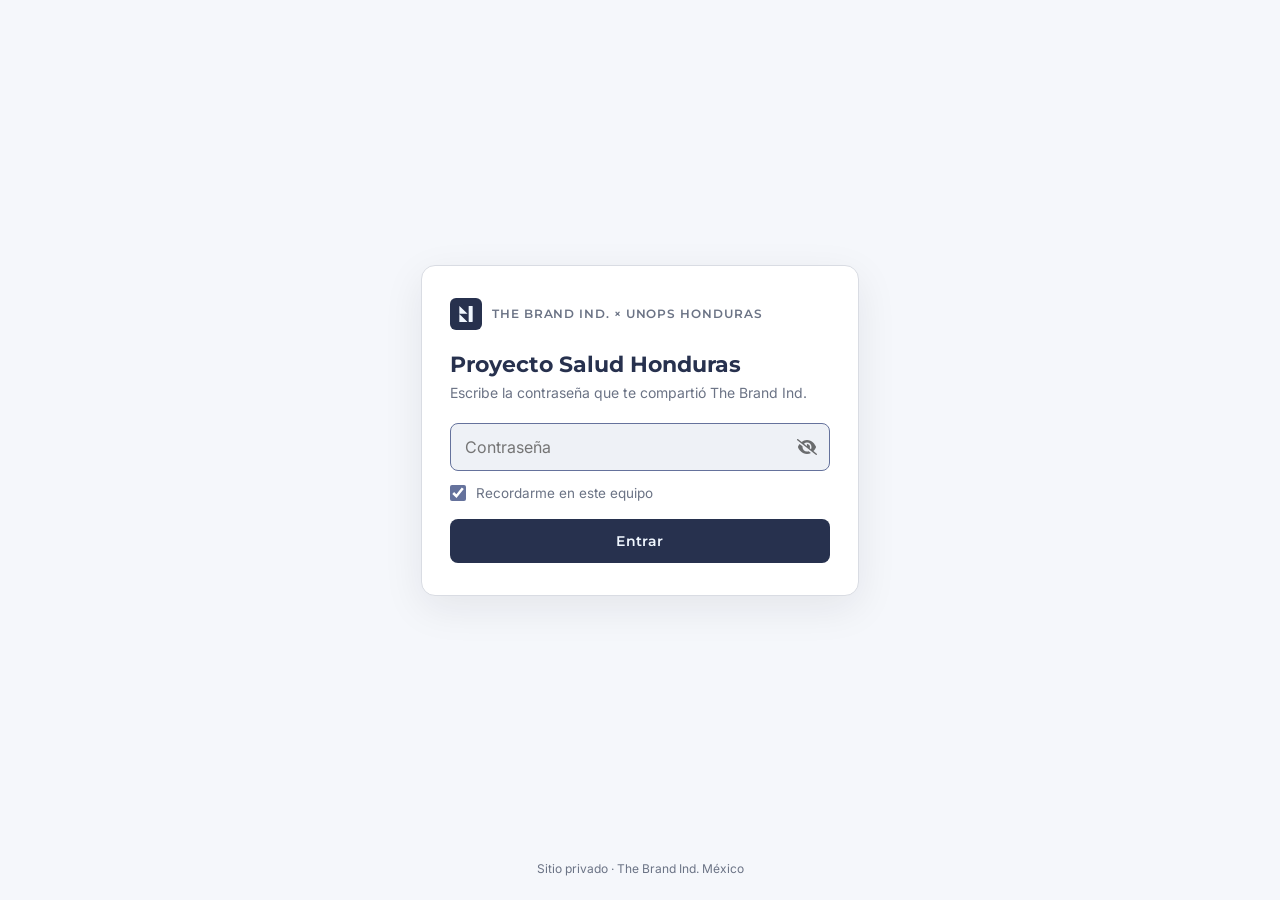
<file: index.html>
<!DOCTYPE html>
<html class="staticrypt-html" lang="es">
    <head>
        <meta charset="utf-8" />
        <title>Proyecto Salud Honduras</title>
        <meta name="viewport" content="width=device-width, initial-scale=1" />
        <meta name="robots" content="noindex,nofollow" />
        <script>try{var t=localStorage.getItem("bi-theme");if(t)document.documentElement.setAttribute("data-theme",t)}catch(e){}</script>

        <!-- do not cache this page -->
        <meta http-equiv="cache-control" content="max-age=0" />
        <meta http-equiv="cache-control" content="no-cache" />
        <meta http-equiv="expires" content="0" />
        <meta http-equiv="expires" content="Tue, 01 Jan 1980 1:00:00 GMT" />
        <meta http-equiv="pragma" content="no-cache" />

        <link rel="preconnect" href="https://fonts.googleapis.com">
        <link rel="stylesheet" href="https://fonts.googleapis.com/css2?family=Montserrat:wght@600;700&family=Inter:wght@400;500&display=swap">
        <style>
            :root{--bg:#f5f7fb;--card:#ffffff;--navy:#27314e;--mid:#65729c;--ink:#2e3440;--muted:#6b7385;--line:#d9dce3;--field:#eef1f6;--btn:#27314e;--btn-fg:#f0f7ff;color-scheme:light}
            @media (prefers-color-scheme:dark){:root{--bg:#141824;--card:#1b2030;--navy:#c9d3f0;--mid:#9aa8d4;--ink:#dfe3ec;--muted:#9aa2b4;--line:#2e3548;--field:#141824;--btn:#c9d3f0;--btn-fg:#141824;color-scheme:dark}}
            :root[data-theme="light"]{--bg:#f5f7fb;--card:#ffffff;--navy:#27314e;--mid:#65729c;--ink:#2e3440;--muted:#6b7385;--line:#d9dce3;--field:#eef1f6;--btn:#27314e;--btn-fg:#f0f7ff;color-scheme:light}
            :root[data-theme="dark"]{--bg:#141824;--card:#1b2030;--navy:#c9d3f0;--mid:#9aa8d4;--ink:#dfe3ec;--muted:#9aa2b4;--line:#2e3548;--field:#141824;--btn:#c9d3f0;--btn-fg:#141824;color-scheme:dark}
            .staticrypt-html{height:100%}
            .staticrypt-body{height:100%;margin:0;background:var(--bg);color:var(--ink);font-family:"Inter",system-ui,-apple-system,"Segoe UI",sans-serif}
            .staticrypt-content{min-height:100%;display:flex;flex-direction:column}
            .staticrypt-page{flex:1;display:grid;place-items:center;padding:32px 16px}
            .staticrypt-form{width:100%;max-width:380px;background:var(--card);border:1px solid var(--line);border-radius:14px;padding:32px 28px;box-shadow:0 12px 40px rgba(20,24,36,.08)}
            .bi-brand{display:flex;align-items:center;gap:10px;margin-bottom:22px;font-family:"Montserrat",sans-serif;font-weight:600;font-size:11.5px;letter-spacing:.08em;text-transform:uppercase;color:var(--muted)}
            .bi-brand svg{width:32px;height:32px;border-radius:6px}
            .staticrypt-instructions p{margin:0}
            .staticrypt-title{font-family:"Montserrat",sans-serif;font-weight:700;font-size:22px;line-height:1.2;color:var(--navy);margin-bottom:6px!important}
            .staticrypt-instructions p+p{font-size:14px;color:var(--muted);margin-bottom:22px}
            .staticrypt-hr{display:none}
            .staticrypt-password-container{position:relative;background:var(--field);border:1px solid var(--line);border-radius:8px;margin:0 0 14px}
            .staticrypt-password-container:focus-within{border-color:var(--mid)}
            .staticrypt-form input[type="password"],.staticrypt-form input[type="text"]{background:transparent;border:0;outline:0;width:100%;box-sizing:border-box;padding:13px 44px 13px 14px;font:16px "Inter",sans-serif;color:var(--ink)}
            .staticrypt-toggle-password-visibility{cursor:pointer;height:20px;width:20px;padding:12px;position:absolute;right:0;top:50%;transform:translateY(-50%);opacity:.55}
            @media (prefers-color-scheme:dark){.staticrypt-toggle-password-visibility{filter:invert(1)}}
            label.staticrypt-remember{display:flex;align-items:center;gap:10px;margin-bottom:18px;font-size:13.5px;color:var(--muted)}
            .staticrypt-remember input[type="checkbox"]{width:16px;height:16px;accent-color:var(--mid);margin:0}
            .staticrypt-form .staticrypt-decrypt-button{width:100%;border:0;border-radius:8px;padding:13px;background:var(--btn);color:var(--btn-fg);font:600 14px "Montserrat",sans-serif;letter-spacing:.03em;cursor:pointer}
            .staticrypt-form .staticrypt-decrypt-button:hover{filter:brightness(1.08)}
            .staticrypt-form .staticrypt-decrypt-button:focus-visible{outline:2px solid var(--mid);outline-offset:2px}
            .bi-foot{text-align:center;font-size:12px;color:var(--muted);padding:0 16px 24px}
            .hidden{display:none!important}
            .staticrypt-spinner-container{height:100%;display:flex;align-items:center;justify-content:center;background:var(--bg)}
            .staticrypt-spinner{display:inline-block;width:2rem;height:2rem;border:.25em solid var(--mid);border-right-color:transparent;border-radius:50%;animation:spinner-border .75s linear infinite}
            @keyframes spinner-border{100%{transform:rotate(360deg)}}
        </style>
    </head>

    <body class="staticrypt-body">
        <div id="staticrypt_loading" class="staticrypt-spinner-container">
            <div class="staticrypt-spinner"></div>
        </div>

        <div id="staticrypt_content" class="staticrypt-content hidden">
            <div class="staticrypt-page">
                <div class="staticrypt-form">
                    <div class="bi-brand"><svg viewBox="198.93 198.93 682.14 682.14" aria-hidden="true"><path fill="#27314e" d="M881.07,858.44c0,12.5-10.13,22.63-22.63,22.63H221.56c-12.5,0-22.63-10.13-22.63-22.63V221.56c0-12.5,10.13-22.63,22.63-22.63h636.88c12.5,0,22.63,10.13,22.63,22.63v636.88Z"/><path fill="#f0f7ff" d="M564.13,710.54h-161.91c-2.41,0-4.36-1.95-4.36-4.36v-155.64c0-3.89,4.7-5.83,7.45-3.08l161.78,155.76c2.76,2.66.88,7.33-2.95,7.33Z"/><path fill="#f0f7ff" d="M564.13,535.25h-161.91c-2.41,0-4.360-1.95-4.36-4.36v-155.64c0-3.89,4.7-5.83,7.45-3.08l161.78,155.76c2.76,2.66.88,7.33-2.95,7.33Z"/><path fill="#f0f7ff" d="M605.41,369.46h68.1c4.76,0,8.63,3.87,8.63,8.63v323.81c0,4.76-3.87,8.63-8.63,8.63h-68.1c-4.76,0-8.63-3.87-8.63-8.63v-323.81c0-4.76,3.87-8.63,8.63-8.63Z"/></svg><span>The Brand Ind. × UNOPS Honduras</span></div>
                    <div class="staticrypt-instructions">
                        <p class="staticrypt-title">Proyecto Salud Honduras</p>
                        <p>Escribe la contraseña que te compartió The Brand Ind.</p>
                    </div>

                    <hr class="staticrypt-hr" />

                    <form id="staticrypt-form" action="#" method="post">
                        <div class="staticrypt-password-container">
                            <input
                                id="staticrypt-password"
                                type="password"
                                name="password"
                                placeholder="Contraseña"
                                autofocus
                            />

                            <img
                                class="staticrypt-toggle-password-visibility"
                                alt="Mostrar contraseña"
                                title="Mostrar contraseña"
                                src="[data-uri]"
                            />
                        </div>

                        <label id="staticrypt-remember-label" class="staticrypt-remember hidden">
                            <input id="staticrypt-remember" type="checkbox" name="remember" checked />
                            Recordarme en este equipo
                        </label>

                        <input type="submit" class="staticrypt-decrypt-button" value="Entrar" />
                    </form>
                </div>
            </div>
            <div class="bi-foot">Sitio privado · The Brand Ind. México</div>
        </div>

        <script>
            // these variables will be filled when generating the file - the template format is 'variable_name'
            const staticryptInitiator = ((function(){
  const exports = {};
  const cryptoEngine = ((function(){
  const exports = {};
  const { subtle } = crypto;

const IV_BITS = 16 * 8;
const HEX_BITS = 4;
const ENCRYPTION_ALGO = "AES-CBC";

/**
 * Translates between utf8 encoded hexadecimal strings
 * and Uint8Array bytes.
 */
const HexEncoder = {
    /**
     * hex string -> bytes
     * @param {string} hexString
     * @returns {Uint8Array}
     */
    parse: function (hexString) {
        if (hexString.length % 2 !== 0) throw "Invalid hexString";
        const arrayBuffer = new Uint8Array(hexString.length / 2);

        for (let i = 0; i < hexString.length; i += 2) {
            const byteValue = parseInt(hexString.substring(i, i + 2), 16);
            if (isNaN(byteValue)) {
                throw "Invalid hexString";
            }
            arrayBuffer[i / 2] = byteValue;
        }
        return arrayBuffer;
    },

    /**
     * bytes -> hex string
     * @param {Uint8Array} bytes
     * @returns {string}
     */
    stringify: function (bytes) {
        const hexBytes = [];

        for (let i = 0; i < bytes.length; ++i) {
            let byteString = bytes[i].toString(16);
            if (byteString.length < 2) {
                byteString = "0" + byteString;
            }
            hexBytes.push(byteString);
        }
        return hexBytes.join("");
    },
};

/**
 * Translates between utf8 strings and Uint8Array bytes.
 */
const UTF8Encoder = {
    parse: function (str) {
        return new TextEncoder().encode(str);
    },

    stringify: function (bytes) {
        return new TextDecoder().decode(bytes);
    },
};

/**
 * Salt and encrypt a msg with a password.
 */
async function encrypt(msg, hashedPassword) {
    // Must be 16 bytes, unpredictable, and preferably cryptographically random. However, it need not be secret.
    // https://developer.mozilla.org/en-US/docs/Web/API/SubtleCrypto/encrypt#parameters
    const iv = crypto.getRandomValues(new Uint8Array(IV_BITS / 8));

    const key = await subtle.importKey("raw", HexEncoder.parse(hashedPassword), ENCRYPTION_ALGO, false, ["encrypt"]);

    const encrypted = await subtle.encrypt(
        {
            name: ENCRYPTION_ALGO,
            iv: iv,
        },
        key,
        UTF8Encoder.parse(msg)
    );

    // iv will be 32 hex characters, we prepend it to the ciphertext for use in decryption
    return HexEncoder.stringify(iv) + HexEncoder.stringify(new Uint8Array(encrypted));
}
exports.encrypt = encrypt;

/**
 * Decrypt a salted msg using a password.
 *
 * @param {string} encryptedMsg
 * @param {string} hashedPassword
 * @returns {Promise<string>}
 */
async function decrypt(encryptedMsg, hashedPassword) {
    const ivLength = IV_BITS / HEX_BITS;
    const iv = HexEncoder.parse(encryptedMsg.substring(0, ivLength));
    const encrypted = encryptedMsg.substring(ivLength);

    const key = await subtle.importKey("raw", HexEncoder.parse(hashedPassword), ENCRYPTION_ALGO, false, ["decrypt"]);

    const outBuffer = await subtle.decrypt(
        {
            name: ENCRYPTION_ALGO,
            iv: iv,
        },
        key,
        HexEncoder.parse(encrypted)
    );

    return UTF8Encoder.stringify(new Uint8Array(outBuffer));
}
exports.decrypt = decrypt;

/**
 * Salt and hash the password so it can be stored in localStorage without opening a password reuse vulnerability.
 *
 * @param {string} password
 * @param {string} salt
 * @returns {Promise<string>}
 */
async function hashPassword(password, salt) {
    // we hash the password in multiple steps, each adding more iterations. This is because we used to allow less
    // iterations, so for backward compatibility reasons, we need to support going from that to more iterations.
    let hashedPassword = await hashLegacyRound(password, salt);

    hashedPassword = await hashSecondRound(hashedPassword, salt);

    return hashThirdRound(hashedPassword, salt);
}
exports.hashPassword = hashPassword;

/**
 * This hashes the password with 1k iterations. This is a low number, we need this function to support backwards
 * compatibility.
 *
 * @param {string} password
 * @param {string} salt
 * @returns {Promise<string>}
 */
function hashLegacyRound(password, salt) {
    return pbkdf2(password, salt, 1000, "SHA-1");
}
exports.hashLegacyRound = hashLegacyRound;

/**
 * Add a second round of iterations. This is because we used to use 1k, so for backwards compatibility with
 * remember-me/autodecrypt links, we need to support going from that to more iterations.
 *
 * @param hashedPassword
 * @param salt
 * @returns {Promise<string>}
 */
function hashSecondRound(hashedPassword, salt) {
    return pbkdf2(hashedPassword, salt, 14000, "SHA-256");
}
exports.hashSecondRound = hashSecondRound;

/**
 * Add a third round of iterations to bring total number to 600k. This is because we used to use 1k, then 15k, so for
 * backwards compatibility with remember-me/autodecrypt links, we need to support going from that to more iterations.
 *
 * @param hashedPassword
 * @param salt
 * @returns {Promise<string>}
 */
function hashThirdRound(hashedPassword, salt) {
    return pbkdf2(hashedPassword, salt, 585000, "SHA-256");
}
exports.hashThirdRound = hashThirdRound;

/**
 * Salt and hash the password so it can be stored in localStorage without opening a password reuse vulnerability.
 *
 * @param {string} password
 * @param {string} salt
 * @param {int} iterations
 * @param {string} hashAlgorithm
 * @returns {Promise<string>}
 */
async function pbkdf2(password, salt, iterations, hashAlgorithm) {
    const key = await subtle.importKey("raw", UTF8Encoder.parse(password), "PBKDF2", false, ["deriveBits"]);

    const keyBytes = await subtle.deriveBits(
        {
            name: "PBKDF2",
            hash: hashAlgorithm,
            iterations,
            salt: UTF8Encoder.parse(salt),
        },
        key,
        256
    );

    return HexEncoder.stringify(new Uint8Array(keyBytes));
}

function generateRandomSalt() {
    const bytes = crypto.getRandomValues(new Uint8Array(128 / 8));

    return HexEncoder.stringify(new Uint8Array(bytes));
}
exports.generateRandomSalt = generateRandomSalt;

async function signMessage(hashedPassword, message) {
    const key = await subtle.importKey(
        "raw",
        HexEncoder.parse(hashedPassword),
        {
            name: "HMAC",
            hash: "SHA-256",
        },
        false,
        ["sign"]
    );
    const signature = await subtle.sign("HMAC", key, UTF8Encoder.parse(message));

    return HexEncoder.stringify(new Uint8Array(signature));
}
exports.signMessage = signMessage;

function getRandomAlphanum() {
    const possibleCharacters = "abcdefghijklmnopqrstuvwxyzABCDEFGHIJKLMNOPQRSTUVWXYZ0123456789";

    let byteArray;
    let parsedInt;

    // Keep generating new random bytes until we get a value that falls
    // within a range that can be evenly divided by possibleCharacters.length
    do {
        byteArray = crypto.getRandomValues(new Uint8Array(1));
        // extract the lowest byte to get an int from 0 to 255 (probably unnecessary, since we're only generating 1 byte)
        parsedInt = byteArray[0] & 0xff;
    } while (parsedInt >= 256 - (256 % possibleCharacters.length));

    // Take the modulo of the parsed integer to get a random number between 0 and totalLength - 1
    const randomIndex = parsedInt % possibleCharacters.length;

    return possibleCharacters[randomIndex];
}

/**
 * Generate a random string of a given length.
 *
 * @param {int} length
 * @returns {string}
 */
function generateRandomString(length) {
    let randomString = "";

    for (let i = 0; i < length; i++) {
        randomString += getRandomAlphanum();
    }

    return randomString;
}
exports.generateRandomString = generateRandomString;

  return exports;
})());
const codec = ((function(){
  const exports = {};
  /**
 * Initialize the codec with the provided cryptoEngine - this return functions to encode and decode messages.
 *
 * @param cryptoEngine - the engine to use for encryption / decryption
 */
function init(cryptoEngine) {
    const exports = {};

    /**
     * Top-level function for encoding a message.
     * Includes password hashing, encryption, and signing.
     *
     * @param {string} msg
     * @param {string} password
     * @param {string} salt
     *
     * @returns {string} The encoded text
     */
    async function encode(msg, password, salt) {
        const hashedPassword = await cryptoEngine.hashPassword(password, salt);

        const encrypted = await cryptoEngine.encrypt(msg, hashedPassword);

        // we use the hashed password in the HMAC because this is effectively what will be used a password (so we can store
        // it in localStorage safely, we don't use the clear text password)
        const hmac = await cryptoEngine.signMessage(hashedPassword, encrypted);

        return hmac + encrypted;
    }
    exports.encode = encode;

    /**
     * Encode using a password that has already been hashed. This is useful to encode multiple messages in a row, that way
     * we don't need to hash the password multiple times.
     *
     * @param {string} msg
     * @param {string} hashedPassword
     *
     * @returns {string} The encoded text
     */
    async function encodeWithHashedPassword(msg, hashedPassword) {
        const encrypted = await cryptoEngine.encrypt(msg, hashedPassword);

        // we use the hashed password in the HMAC because this is effectively what will be used a password (so we can store
        // it in localStorage safely, we don't use the clear text password)
        const hmac = await cryptoEngine.signMessage(hashedPassword, encrypted);

        return hmac + encrypted;
    }
    exports.encodeWithHashedPassword = encodeWithHashedPassword;

    /**
     * Top-level function for decoding a message.
     * Includes signature check and decryption.
     *
     * @param {string} signedMsg
     * @param {string} hashedPassword
     * @param {string} salt
     * @param {int} backwardCompatibleAttempt
     * @param {string} originalPassword
     *
     * @returns {Object} {success: true, decoded: string} | {success: false, message: string}
     */
    async function decode(signedMsg, hashedPassword, salt, backwardCompatibleAttempt = 0, originalPassword = "") {
        const encryptedHMAC = signedMsg.substring(0, 64);
        const encryptedMsg = signedMsg.substring(64);
        const decryptedHMAC = await cryptoEngine.signMessage(hashedPassword, encryptedMsg);

        if (decryptedHMAC !== encryptedHMAC) {
            // we have been raising the number of iterations in the hashing algorithm multiple times, so to support the old
            // remember-me/autodecrypt links we need to try bringing the old hashes up to speed.
            originalPassword = originalPassword || hashedPassword;
            if (backwardCompatibleAttempt === 0) {
                const updatedHashedPassword = await cryptoEngine.hashThirdRound(originalPassword, salt);

                return decode(signedMsg, updatedHashedPassword, salt, backwardCompatibleAttempt + 1, originalPassword);
            }
            if (backwardCompatibleAttempt === 1) {
                let updatedHashedPassword = await cryptoEngine.hashSecondRound(originalPassword, salt);
                updatedHashedPassword = await cryptoEngine.hashThirdRound(updatedHashedPassword, salt);

                return decode(signedMsg, updatedHashedPassword, salt, backwardCompatibleAttempt + 1, originalPassword);
            }

            return { success: false, message: "Signature mismatch" };
        }

        return {
            success: true,
            decoded: await cryptoEngine.decrypt(encryptedMsg, hashedPassword),
        };
    }
    exports.decode = decode;

    return exports;
}
exports.init = init;

  return exports;
})());
const decode = codec.init(cryptoEngine).decode;

/**
 * Initialize the staticrypt module, that exposes functions callbable by the password_template.
 *
 * @param {{
 *  staticryptEncryptedMsgUniqueVariableName: string,
 *  isRememberEnabled: boolean,
 *  rememberDurationInDays: number,
 *  staticryptSaltUniqueVariableName: string,
 * }} staticryptConfig - object of data that is stored on the password_template at encryption time.
 *
 * @param {{
 *  rememberExpirationKey: string,
 *  rememberPassphraseKey: string,
 *  replaceHtmlCallback: function,
 *  clearLocalStorageCallback: function,
 * }} templateConfig - object of data that can be configured by a custom password_template.
 */
function init(staticryptConfig, templateConfig) {
    const exports = {};

    /**
     * Decrypt our encrypted page, replace the whole HTML.
     *
     * @param {string} hashedPassword
     * @returns {Promise<boolean>}
     */
    async function decryptAndReplaceHtml(hashedPassword) {
        const { staticryptEncryptedMsgUniqueVariableName, staticryptSaltUniqueVariableName } = staticryptConfig;
        const { replaceHtmlCallback } = templateConfig;

        const result = await decode(
            staticryptEncryptedMsgUniqueVariableName,
            hashedPassword,
            staticryptSaltUniqueVariableName
        );
        if (!result.success) {
            return false;
        }
        const plainHTML = result.decoded;

        // if the user configured a callback call it, otherwise just replace the whole HTML
        if (typeof replaceHtmlCallback === "function") {
            replaceHtmlCallback(plainHTML);
        } else {
            document.write(plainHTML);
            document.close();
        }

        return true;
    }

    /**
     * Attempt to decrypt the page and replace the whole HTML.
     *
     * @param {string} password
     * @param {boolean} isRememberChecked
     *
     * @returns {Promise<{isSuccessful: boolean, hashedPassword?: string}>} - we return an object, so that if we want to
     *   expose more information in the future we can do it without breaking the password_template
     */
    async function handleDecryptionOfPage(password, isRememberChecked) {
        const { staticryptSaltUniqueVariableName } = staticryptConfig;

        // decrypt and replace the whole page
        const hashedPassword = await cryptoEngine.hashPassword(password, staticryptSaltUniqueVariableName);
        return handleDecryptionOfPageFromHash(hashedPassword, isRememberChecked);
    }
    exports.handleDecryptionOfPage = handleDecryptionOfPage;

    async function handleDecryptionOfPageFromHash(hashedPassword, isRememberChecked) {
        const { isRememberEnabled, rememberDurationInDays } = staticryptConfig;
        const { rememberExpirationKey, rememberPassphraseKey } = templateConfig;

        const isDecryptionSuccessful = await decryptAndReplaceHtml(hashedPassword);

        if (!isDecryptionSuccessful) {
            return {
                isSuccessful: false,
                hashedPassword,
            };
        }

        // remember the hashedPassword and set its expiration if necessary
        if (isRememberEnabled && isRememberChecked) {
            window.localStorage.setItem(rememberPassphraseKey, hashedPassword);

            // set the expiration if the duration isn't 0 (meaning no expiration)
            if (rememberDurationInDays > 0) {
                window.localStorage.setItem(
                    rememberExpirationKey,
                    (new Date().getTime() + rememberDurationInDays * 24 * 60 * 60 * 1000).toString()
                );
            }
        }

        return {
            isSuccessful: true,
            hashedPassword,
        };
    }
    exports.handleDecryptionOfPageFromHash = handleDecryptionOfPageFromHash;

    /**
     * Clear localstorage from staticrypt related values
     */
    function clearLocalStorage() {
        const { clearLocalStorageCallback, rememberExpirationKey, rememberPassphraseKey } = templateConfig;

        if (typeof clearLocalStorageCallback === "function") {
            clearLocalStorageCallback();
        } else {
            localStorage.removeItem(rememberPassphraseKey);
            localStorage.removeItem(rememberExpirationKey);
        }
    }

    async function handleDecryptOnLoad() {
        let isSuccessful = await decryptOnLoadFromUrl();

        if (!isSuccessful) {
            isSuccessful = await decryptOnLoadFromRememberMe();
        }

        return { isSuccessful };
    }
    exports.handleDecryptOnLoad = handleDecryptOnLoad;

    /**
     * Clear storage if we are logging out
     *
     * @returns {boolean} - whether we logged out
     */
    function logoutIfNeeded() {
        const logoutKey = "staticrypt_logout";

        // handle logout through query param
        const queryParams = new URLSearchParams(window.location.search);
        if (queryParams.has(logoutKey)) {
            clearLocalStorage();
            return true;
        }

        // handle logout through URL fragment
        const hash = window.location.hash.substring(1);
        if (hash.includes(logoutKey)) {
            clearLocalStorage();
            return true;
        }

        return false;
    }

    /**
     * To be called on load: check if we want to try to decrypt and replace the HTML with the decrypted content, and
     * try to do it if needed.
     *
     * @returns {Promise<boolean>} true if we derypted and replaced the whole page, false otherwise
     */
    async function decryptOnLoadFromRememberMe() {
        const { rememberDurationInDays } = staticryptConfig;
        const { rememberExpirationKey, rememberPassphraseKey } = templateConfig;

        // if we are login out, terminate
        if (logoutIfNeeded()) {
            return false;
        }

        // if there is expiration configured, check if we're not beyond the expiration
        if (rememberDurationInDays && rememberDurationInDays > 0) {
            const expiration = localStorage.getItem(rememberExpirationKey),
                isExpired = expiration && new Date().getTime() > parseInt(expiration);

            if (isExpired) {
                clearLocalStorage();
                return false;
            }
        }

        const hashedPassword = localStorage.getItem(rememberPassphraseKey);

        if (hashedPassword) {
            // try to decrypt
            const isDecryptionSuccessful = await decryptAndReplaceHtml(hashedPassword);

            // if the decryption is unsuccessful the password might be wrong - silently clear the saved data and let
            // the user fill the password form again
            if (!isDecryptionSuccessful) {
                clearLocalStorage();
                return false;
            }

            return true;
        }

        return false;
    }

    async function decryptOnLoadFromUrl() {
        const passwordKey = "staticrypt_pwd";
        const rememberMeKey = "remember_me";

        // try to get the password from the query param (for backward compatibility - we now want to avoid this method,
        // since it sends the hashed password to the server which isn't needed)
        const queryParams = new URLSearchParams(window.location.search);
        const hashedPasswordQuery = queryParams.get(passwordKey);
        const rememberMeQuery = queryParams.get(rememberMeKey);

        const urlFragment = window.location.hash.substring(1);
        // get the password from the url fragment
        const hashedPasswordRegexMatch = urlFragment.match(new RegExp(passwordKey + "=([^&]*)"));
        const hashedPasswordFragment = hashedPasswordRegexMatch ? hashedPasswordRegexMatch[1] : null;
        const rememberMeFragment = urlFragment.includes(rememberMeKey);

        const hashedPassword = hashedPasswordFragment || hashedPasswordQuery;
        const rememberMe = rememberMeFragment || rememberMeQuery;

        if (hashedPassword) {
            return handleDecryptionOfPageFromHash(hashedPassword, rememberMe);
        }

        return false;
    }

    return exports;
}
exports.init = init;

  return exports;
})());
            const templateError = "Contraseña incorrecta",
                templateToggleAltShow = "Mostrar contraseña",
                templateToggleAltHide = "Ocultar contraseña",
                isRememberEnabled = true,
                staticryptConfig = {"staticryptEncryptedMsgUniqueVariableName":"[base64]","isRememberEnabled":true,"rememberDurationInDays":30,"staticryptSaltUniqueVariableName":"7002e0c67863c7b7f52e7052e12fcf5d"};

            // you can edit these values to customize some of the behavior of StatiCrypt
            const templateConfig = {
                rememberExpirationKey: "staticrypt_expiration",
                rememberPassphraseKey: "staticrypt_passphrase",
                replaceHtmlCallback: null,
                clearLocalStorageCallback: null,
            };

            // init the staticrypt engine
            const staticrypt = staticryptInitiator.init(staticryptConfig, templateConfig);

            // try to automatically decrypt on load if there is a saved password
            window.onload = async function () {
                const { isSuccessful } = await staticrypt.handleDecryptOnLoad();

                // if we didn't decrypt anything on load, show the password prompt. Otherwise the content has already been
                // replaced, no need to do anything
                if (!isSuccessful) {
                    // hide loading screen
                    document.getElementById("staticrypt_loading").classList.add("hidden");
                    document.getElementById("staticrypt_content").classList.remove("hidden");
                    document.getElementById("staticrypt-password").focus();

                    // show the remember me checkbox
                    if (isRememberEnabled) {
                        document.getElementById("staticrypt-remember-label").classList.remove("hidden");
                    }
                }
            };

            // toggle password visibility
            const toggleIcon = document.querySelector(".staticrypt-toggle-password-visibility");
            // these two icons are coming from FontAwesome
            const imgSrcEyeClosed =
                "[data-uri]";
            const imgSrcEyeOpened =
                "[data-uri]";
            toggleIcon.addEventListener("click", function () {
                const passwordInput = document.getElementById("staticrypt-password");
                if (passwordInput.type === "password") {
                    passwordInput.type = "text";
                    toggleIcon.src = imgSrcEyeOpened;
                    toggleIcon.alt = templateToggleAltHide;
                    toggleIcon.title = templateToggleAltHide;
                } else {
                    passwordInput.type = "password";
                    toggleIcon.src = imgSrcEyeClosed;
                    toggleIcon.alt = templateToggleAltShow;
                    toggleIcon.title = templateToggleAltShow;
                }
            });

            // handle password form submission
            document.getElementById("staticrypt-form").addEventListener("submit", async function (e) {
                e.preventDefault();

                const password = document.getElementById("staticrypt-password").value,
                    isRememberChecked = document.getElementById("staticrypt-remember").checked;

                const { isSuccessful } = await staticrypt.handleDecryptionOfPage(password, isRememberChecked);

                if (!isSuccessful) {
                    alert(templateError);
                }
            });
        </script>
    </body>
</html>
</file>
